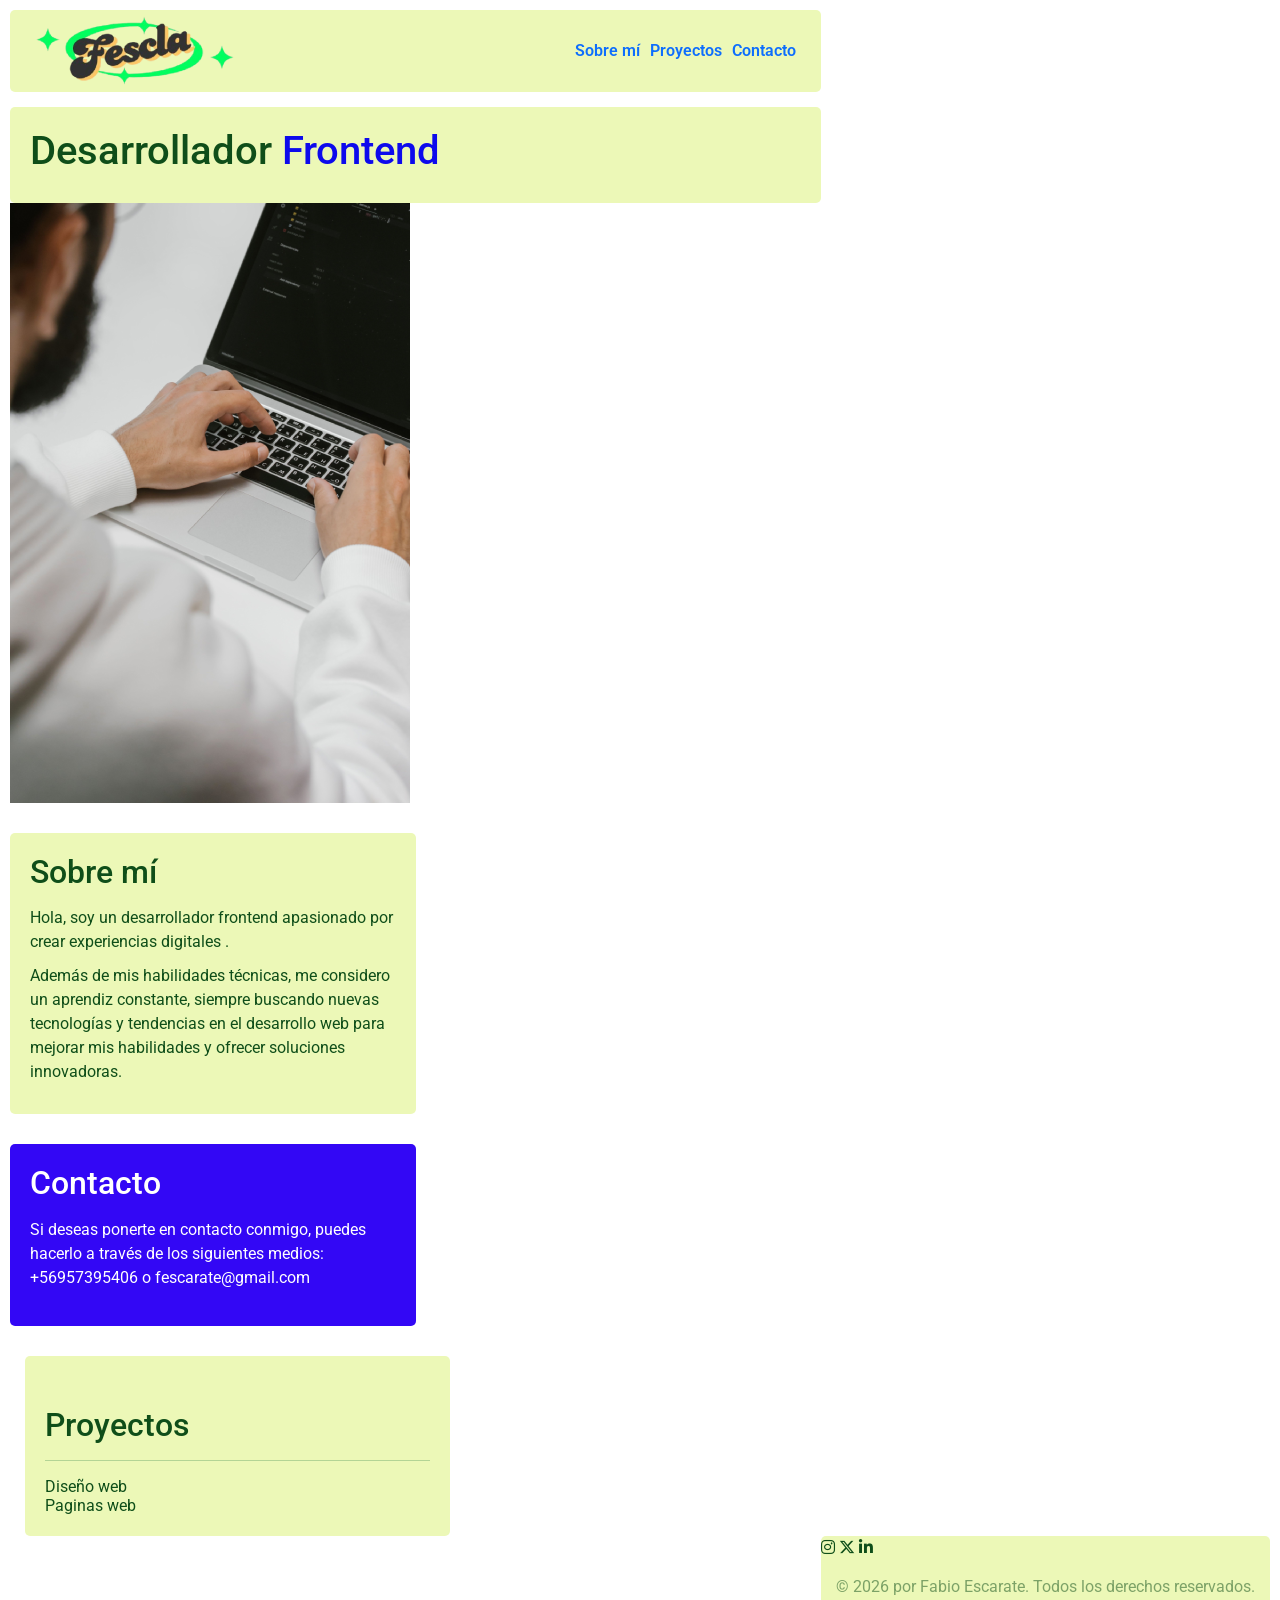
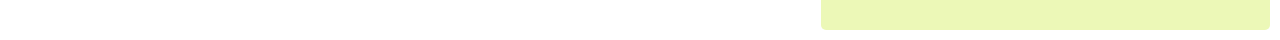
<file: portafolio/assets/index.html>
<!DOCTYPE html>
<html lang="es">

<head>
  <meta charset="UTF-8">
  <meta name="viewport" content="width=device-width, initial-scale=1.0">
  <title>Portafolio</title>
  <link rel="stylesheet" href="https://cdnjs.cloudflare.com/ajax/libs/font-awesome/6.5.2/css/all.min.css">
  <link href="https://cdn.jsdelivr.net/npm/bootstrap@5.3.8/dist/css/bootstrap.min.css" rel="stylesheet"
    integrity="sha384-sRIl4kxILFvY47J16cr9ZwB07vP4J8+LH7qKQnuqkuIAvNWLzeN8tE5YBujZqJLB" crossorigin="anonymous">
  <!-- estilos -->
  <link rel="stylesheet" href="css/style.css">
</head>

<body>
  <header class="fondo">
    <div>
      <img src="img/logotipo.png" alt="logo">
    </div>
    <nav class="menu">
      <ul>
        <li><a href="#sobremi">Sobre mí</a></li>
        <li><a href="#proyectos">Proyectos</a></li>
        <li><a href="#contacto">Contacto</a></li>
      </ul>
    </nav>
  </header>
  <section class="section">
    <div class="fondo">
      <h1> Desarrollador <span>Frontend</span></h1>
    </div>
    <div>
      <img src="img/foto.png" alt="foto de perfil">
    </div>
  </section>
  <main>
    <section id="sobremi" class="fondo">
      <h2>Sobre mí</h2>
      <p>Hola, soy un desarrollador frontend apasionado por crear experiencias digitales .</p>
      <p>Además de mis habilidades técnicas, me considero un aprendiz constante, siempre buscando nuevas tecnologías y
        tendencias en el desarrollo web para mejorar mis habilidades y ofrecer soluciones innovadoras.
      </p>
    </section>
    <section id="contacto" class="fondo fondo-oscuro">
      <h2>Contacto</h2>
      <p>Si deseas ponerte en contacto conmigo, puedes hacerlo a través de los siguientes medios: +56957395406 o
        fescarate@gmail.com</p>
    </section>
  </main>
  <aside>
    <div id="proyectos" class="fondo">
      <h2>Proyectos</h2>
      <hr>

      <div class="accordion-item">
        <h2 class="accordion-header">
          <button class="accordion-button collapsed" type="button" data-bs-toggle="collapse"
            data-bs-target="#collapseTwo" aria-expanded="false" aria-controls="collapseTwo">
            Diseño web
          </button>
        </h2>
        <div id="collapseTwo" class="accordion-collapse collapse">
          <div class="accordion-body">
            <img src="img/diseñoweb.png" alt="diseño web">
            <a href="./paginas/dise%C3%B1oweb.html" class="btn btn-success">Ver mas

            </a>
          </div>
        </div>
      </div>
      <div class="accordion-item">
        <h2 class="accordion-header">
          <button class="accordion-button collapsed" type="button" data-bs-toggle="collapse"
            data-bs-target="#collapseThree" aria-expanded="false" aria-controls="collapseThree">
            Paginas web
          </button>
        </h2>
        <div id="collapseThree" class="accordion-collapse collapse">
          <div class="accordion-body">
            <img src="img/sitiosweb.png" alt="Paginas web">
            <a href="./paginas/paginaWeb.html" class="btn btn-success">Ver mas
            </a>
          </div>
        </div>
      </div>


  </aside>





  <script src="https://cdn.jsdelivr.net/npm/bootstrap@5.3.8/dist/js/bootstrap.bundle.min.js"
    integrity="sha384-FKyoEForCGlyvwx9Hj09JcYn3nv7wiPVlz7YYwJrWVcXK/BmnVDxM+D2scQbITxI"
    crossorigin="anonymous"></script>
</body>
<footer class="fondo">
  <div class="redesFondo">
    <a href="https://www.instagram.com" target="_blank">
      <i class="fa-brands fa-instagram"></i>
    </a>
    <a href="https://www.x.com" target="_blank">
      <i class="fa-brands fa-x-twitter"></i>
    </a>
    <a href="https://www.linkedin.com" target="_blank">
      <i class="fa-brands fa-linkedin-in"></i>
    </a>
  </div>
  <div>

    <p>© 2026 por Fabio Escarate. Todos los derechos reservados.</p>
  </div>
</footer>

</html>
</file>
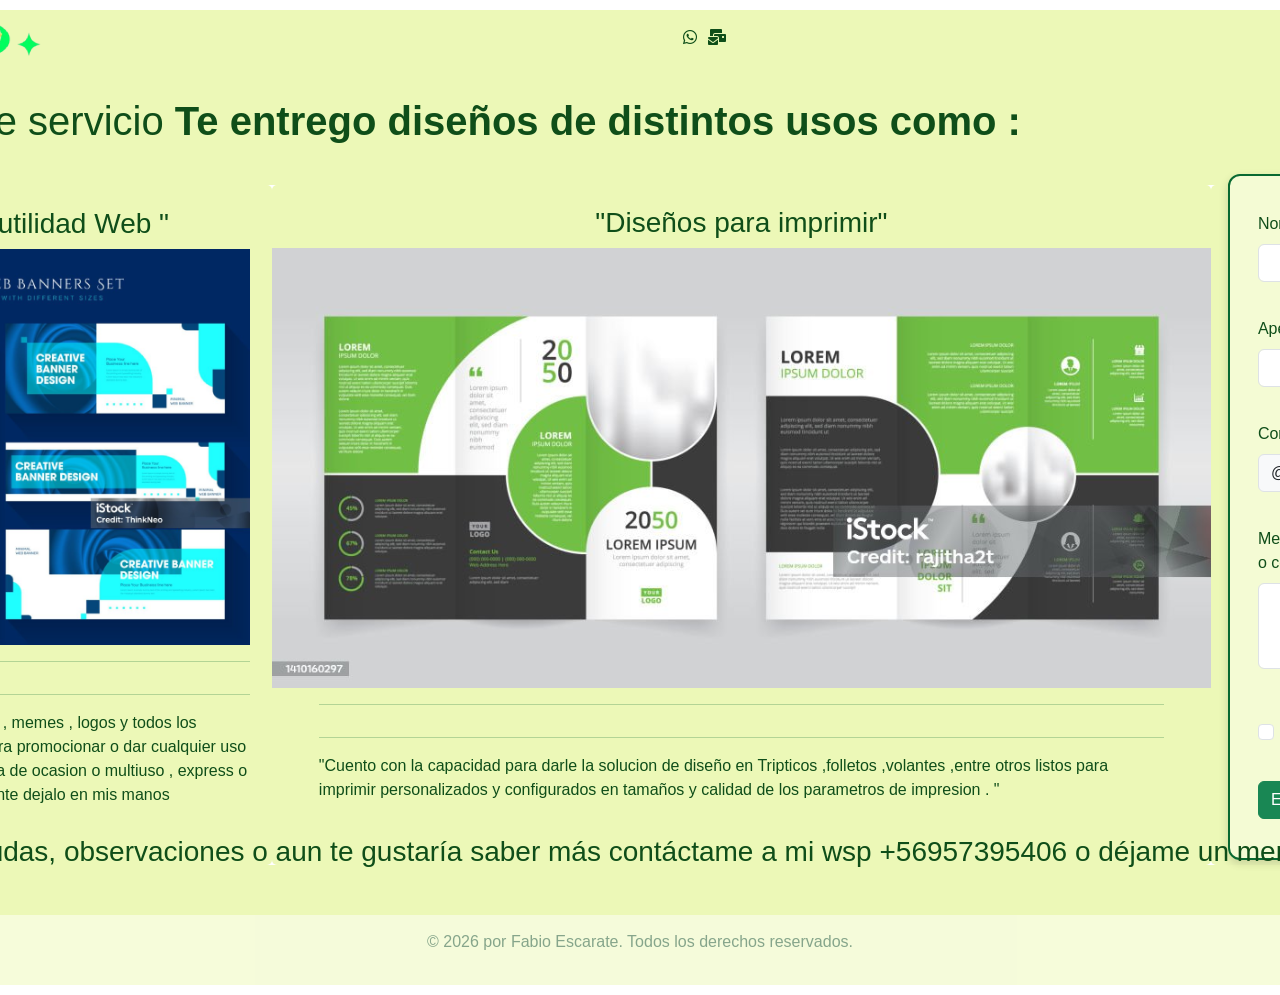
<file: portafolio/assets/paginas/diseñoweb.html>
<!DOCTYPE html>
<html lang="en">

<head>
  <meta charset="UTF-8">
  <meta name="viewport" content="width=device-width, initial-scale=1.0">
  <title> Pagina web </title>
  <link rel="stylesheet" href="https://cdnjs.cloudflare.com/ajax/libs/font-awesome/6.7.2/css/all.min.css">
  <link href="https://cdn.jsdelivr.net/npm/bootstrap@5.3.8/dist/css/bootstrap.min.css" rel="stylesheet"
    integrity="sha384-sRIl4kxILFvY47J16cr9ZwB07vP4J8+LH7qKQnuqkuIAvNWLzeN8tE5YBujZqJLB" crossorigin="anonymous">
  <link rel="stylesheet" href="../css/stylepageDW.css">

</head>

<body>
  <header class="fondo">
    <div class="logo">
      <img src="../img/logotipo.png" alt="logo">
    </div>

    <div class="redes">
      <a href="https://www.whatsapp.com/?lang=es" target=_blank>
        <i class="fa-brands fa-whatsapp"></i>
      </a>
      <a href="https://mail.google.com/mail/u/0/#inbox" target="_blank">
        <i class="fa-solid fa-envelopes-bulk"></i>
      </a>
    </div>
    <div class="volver">
      <a href="../index.html" class="btn btn-success">
        Volver
      </a>
      </a>
    </div>
    </a>
  </header>
  <section class="Titulo fondo">
    <h1> Con este servicio
      <strong>Te entrego diseños de distintos usos como : </strong>
    </h1>
  </section>
  <section class="formato fondo">
    <h3> "Diseño de utilidad Web "</h3>
    <img src="../img/DWbanner.png" alt="formato">
    <hr>
    <hr>

    <p> Wallpaper , Banners , memes , logos y todos los recursos graficos para promocionar o dar cualquier uso
      personalizado ya sea de ocasion o multiuso , express o detallado ,simplemente dejalo en mis manos
    </p>



  </section>
  <section class="colores fondo">
    <h3>
      "Diseños para imprimir"
    </h3>
    <img src="../img/DWtriptico.png" alt="colores">
    <hr>
    <hr>
    <p>
      "Cuento con la capacidad para darle la solucion de diseño en Tripticos ,folletos ,volantes ,entre otros listos
      para imprimir personalizados y configurados en tamaños y calidad de los parametros de impresion . "
    </p>

  </section>
  <aside id="acá" class=fondo>
    <form action="https://formsubmit.co/fescaratelara@gmail.com" method="POST" class="row g-3 needs-validation"
      novalidate>
      <div class="col-lg-12">
        <label for="validationCustom01" class="form-label">Nombre</label>
        <input type="text" class="form-control" id="validationCustom01" value="" required>
        <div class="valid-feedback">
          Looks good!
        </div>
      </div>
      <div class="col-lg-12">
        <label for="validationCustom02" class="form-label">Apellido</label>
        <input type="text" class="form-control" id="validationCustom02" value="" required>
        <div class="valid-feedback">
          Looks good!
        </div>
      </div>
      <div class="col-lg-12">
        <label for="validationCustomUsername" class="form-label">Correo</label>
        <div class="input-group has-validation">
          <span class="input-group-text" id="inputGroupPrepend">@</span>
          <input type="text" class="form-control" id="validationCustomUsername" aria-describedby="" required>
          <div class="invalid-feedback">
            Please choose a username.
          </div>
        </div>
      </div>
      <div class="mb-3">
        <label for="exampleFormControlTextarea1" class="form-label">Mensaje,sugerencia o consulta</label>
        <textarea class="form-control" id="exampleFormControlTextarea1" rows="3"></textarea>
      </div>
      <div class="col-12">
        <div class="form-check">
          <input class="form-check-input" type="checkbox" value="" id="invalidCheck" required>
          <label class="form-check-label" for="invalidCheck">
            Listo
          </label>
          <div class="invalid-feedback">
            You must agree before submitting.
          </div>
        </div>
      </div>

      <div class="col-12">
        <button type="submit" class="btn btn-success">
          Enviar
        </button>
    </form>

  </aside>
  </nav>

  <div class="fondo">

    <h3>
      Si tienes dudas, observaciones o aun te gustaría saber más contáctame a mi wsp +56957395406 o déjame un mensaje
      <a href="#acá">
        acá <i class="fa-solid fa-angles-up"></i>
      </a>
    </h3>
  </div>

  <footer>
    <div class="fondo">
      <p>© 2026 por Fabio Escarate. Todos los derechos reservados.</p>
    </div>
</body>
</footer>
</file>
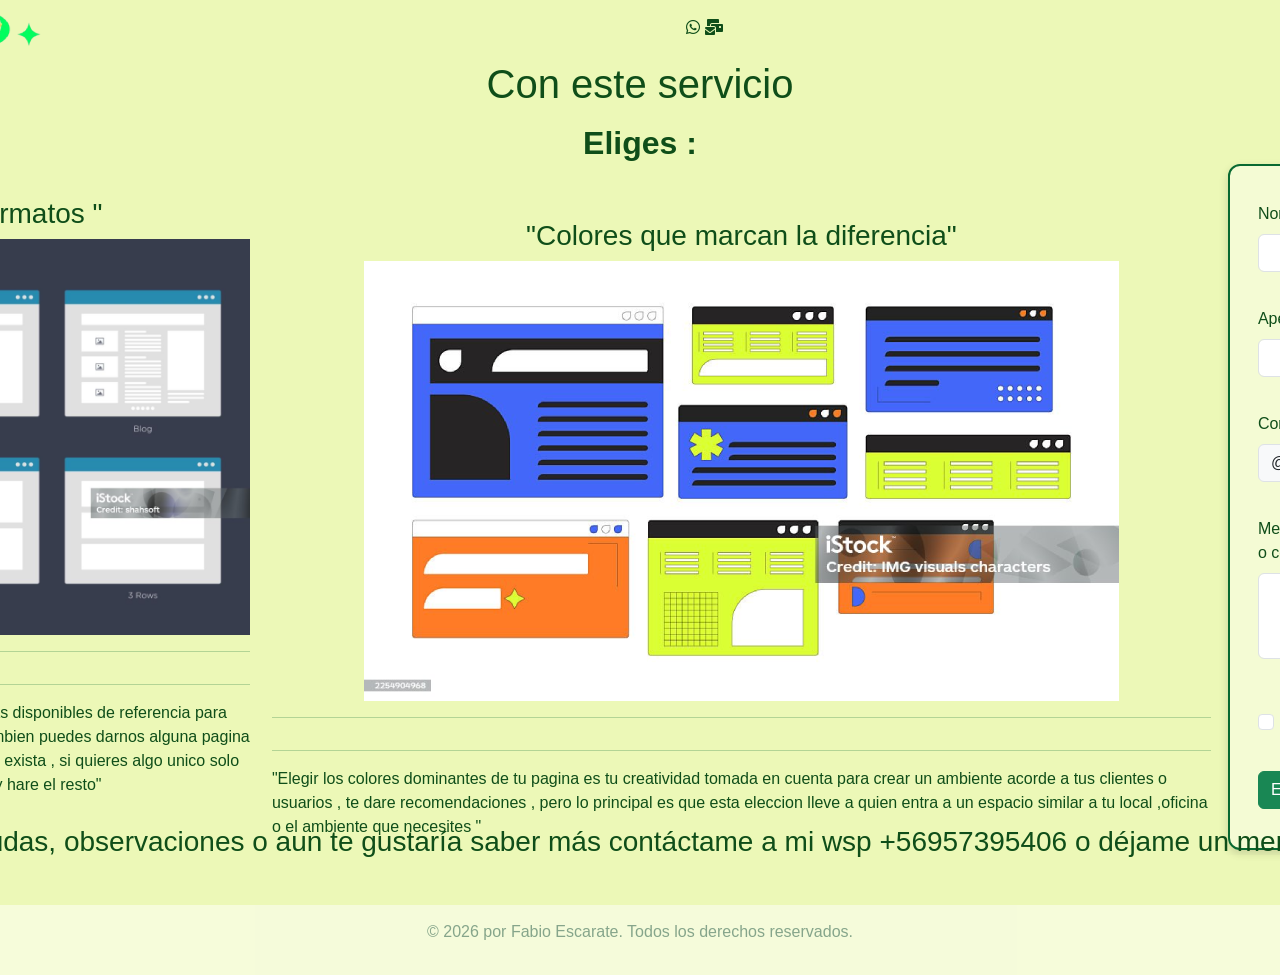
<file: portafolio/assets/paginas/paginaWeb.html>
<!DOCTYPE html>
<html lang="en">

<head>
  <meta charset="UTF-8">
  <meta name="viewport" content="width=device-width, initial-scale=1.0">
  <title> Pagina web </title>
  <link rel="stylesheet" href="https://cdnjs.cloudflare.com/ajax/libs/font-awesome/6.7.2/css/all.min.css">
  <link href="https://cdn.jsdelivr.net/npm/bootstrap@5.3.8/dist/css/bootstrap.min.css" rel="stylesheet"
    integrity="sha384-sRIl4kxILFvY47J16cr9ZwB07vP4J8+LH7qKQnuqkuIAvNWLzeN8tE5YBujZqJLB" crossorigin="anonymous">
  <link rel="stylesheet" href="../css/stylepagePW.css">
</head>

<body>
  <header class="fondo">
    <div>
      <img src="../img/logotipo.png" alt="logo">
    </div>
    <div class="redes">
      <a href="https://www.whatsapp.com/?lang=es" target=_blank>
        <i class="fa-brands fa-whatsapp"></i>
      </a>
      <a href="https://mail.google.com/mail/u/0/#inbox" target="_blank">
        <i class="fa-solid fa-envelopes-bulk"></i>
      </a>
    </div>
    <div class="volver">
      <a href="../index.html" class="btn btn-success">
        Volver
      </a>
    </div>
  </header>
  <section class="Titulo fondo">
    <h1> Con este servicio </h1>
    <h2><strong>Eliges :</strong></h2>
  </section>
  <section class="formato fondo ">
    <h3>
      "Estilos y formatos "
    </h3>
    <img src="../img/PW-formato.png" alt="formato">
    <hr>
    <hr>
    <p> "Cuento con plantillas disponibles de referencia para que te orientes o tambien puedes darnos alguna pagina de
      referencia que ya exista , si quieres algo unico solo expliquelo, dibujelo y hare el resto"
    </p>

  </section>
  <section class="colores fondo ">
    <h3>
      "Colores que marcan la diferencia"
    </h3>
    <img src="../img/PW-colores.png" alt="colores">
    <hr>
    <hr>
    <p>
      "Elegir los colores dominantes de tu pagina es tu creatividad tomada en cuenta para crear un ambiente acorde a tus
      clientes o usuarios , te dare recomendaciones , pero lo principal es que esta eleccion lleve a quien entra a un
      espacio similar a tu local ,oficina o el ambiente que <span>necesites</span> "
    </p>

  </section>

  <aside id="acä" class=fondo>
    <form action="https://formsubmit.co/fescaratelara@gmail.com" method="POST" class="row g-3 needs-validation"
      novalidate>
      <div class="col-lg-12">
        <label for="validationCustom01" class="form-label">Nombre</label>
        <input type="text" class="form-control" id="validationCustom01" name="nombre" required>
        <div class="valid-feedback">
          Looks good!
        </div>
      </div>
      <div class="col-lg-12">
        <label for="validationCustom02" class="form-label">Apellido</label>
        <input type="text" class="form-control" id="validationCustom02" name="Apellido" required>
        <div class="valid-feedback">
          Looks good!
        </div>
      </div>
      <div class="col-lg-12">
        <label for="validationCustomUsername" class="form-label">Correo</label>
        <div class="input-group has-validation">
          <span class="input-group-text" id="inputGroupPrepend">@</span>
          <input type="text" class="form-control" id="validationCustomUsername" name="nombre" required>
          <div class="invalid-feedback">
            Please choose a username.
          </div>
        </div>
      </div>
      <div class="mb-3">
        <label for="exampleFormControlTextarea1" class="form-label">Mensaje,sugerencia o consulta</label>
        <textarea class="form-control" id="exampleFormControlTextarea1" rows="3"></textarea>
      </div>
      <div class="col-12">
        <div class="form-check">
          <input class="form-check-input" type="checkbox" value="" id="invalidCheck" required>
          <label class="form-check-label" for="invalidCheck">
            Listo
          </label>
          <div class="invalid-feedback">
            You must agree before submitting.
          </div>
        </div>
      </div>

      <div class="col-12">
        <button type="submit" class="btn btn-success">
          Enviar
        </button>
    </form>

  </aside>
  <div class="fondo">

    <h3>
      Si tienes dudas, observaciones o aun te gustaría saber más contáctame a mi wsp +56957395406 o déjame un mensaje
      <a href="#acá">
        acá <i class="fa-solid fa-angles-up"></i>
      </a>
    </h3>
  </div>
  <footer class="fondo">
    <div>
      <p>© 2026 por Fabio Escarate. Todos los derechos reservados.</p>
    </div>
  </footer>


  <script src="https://cdn.jsdelivr.net/npm/bootstrap@5.3.8/dist/js/bootstrap.bundle.min.js"
    integrity="sha384-FKyoEForCGlyvwx9Hj09JcYn3nv7wiPVlz7YYwJrWVcXK/BmnVDxM+D2scQbITxI"
    crossorigin="anonymous"></script>

</body>

</html>
</file>
<file: portafolio/assets/css/style.css>
@import url('https://fonts.googleapis.com/css2?family=Google+Sans:ital,opsz,wght@0,17..18,400..700;1,17..18,400..700&family=Roboto:ital,wght@0,100..900;1,100..900&display=swap');


/* generales */

* {
    box-sizing: border-box;
    padding: 0px;
    margin: 0;
}

body {
    font-family: "Roboto", sans-serif;
    margin: 10px;
    display: grid;
    justify-content: center;
    grid-template-columns: repeat(3, 440px);
    grid-template-rows: 85px 315px 315px 300px 85px;
    grid-template-areas:
        "header header header"
        "section section aside"
        "section section aside"
        "main main aside"
        "footer1 footer1 footer1";
}

@media (max-width: 1320px) {
    body {
        grid-template-columns: 1fr;
        grid-template-rows: auto;
        grid-template-areas:
            "header"
            "section"
            "main"
            "aside"
            "footer";
    }

    .section,
    main {
        flex-direction: column;
    }
}

h1,
h2,
h3,
h4,
h5,
h6,
p,
li,
i {
    color: rgb(15, 78, 25);
}

hr {
    border-color: rgb(8, 105, 49);
}

a {
    text-decoration: none;
    font-weight: 600;
}

a:hover {
    color: rgb(46, 247, 123);
}

.fondo {
    background-color: rgba(193, 233, 17, 0.301);
    border-radius: 5px;
}



section,
main {
    max-width: 880px;
}

aside {
    max-width: 440px;
}

header {
    display: flex;
    justify-content: space-between;
    align-items: center;
    padding: 5px 25px;
    grid-area: header;
}

header .menu {
    display: flex;
    align-items: center;
}

header .menu ul {
    display: flex;
    list-style: none;
    column-gap: 10px;
    margin: 0;
    padding: 0;
}

section {
    grid-area: section;
    display: flex;
    column-gap: 10px;
    margin: 15px 0;
}

section .fondo {
    display: flex;
    align-items: center;
    padding: 20px;
}


section .fondo div {
    width: 50%;
}

section .fondo h1 span {
    font-size: 40px;
    color: rgb(13, 10, 236);
}

section img,
aside #proyectos a div img {
    max-width: 100%;
    height: auto;
}

main {
    grid-area: main;
    display: flex;
    column-gap: 10px;
}

main section h2 {
    margin-bottom: 15px;
}

main #sobremi,
main #contacto {
    width: 50%;
    padding: 20px;
    display: flex;
    flex-direction: column;
    justify-content: center;
}

main #sobremi p {
    margin-bottom: 10px;
}

main #contacto.fondo-oscuro {
    background-color: rgb(51, 7, 245);
}

main #contacto.fondo-oscuro p,
main #contacto.fondo-oscuro h2 {
    color: white;
}

aside {
    grid-area: aside;
    display: flex;
    flex-direction: column;
    justify-content: space-between;
}

aside #proyectos,
aside .redes {
    margin: 15px 0 0 15px;
    padding: 20px;
}

aside div.redesFondo {
    display: flex;
    justify-content: center;
    column-gap: 25px;
}

aside #proyectos>h2 {
    margin-top: 30px;
}

aside #proyectos a div {
    margin: 30px 0;
}

aside #proyectos a div h3 {
    margin-bottom: 15px;
}


footer {
    grid-area: footer1;
    display: flex;
    justify-content: space-between;
    flex-direction: column;
    align-items: right;
    width: 100%;
}

footer p {
    width: 100%;
    text-align: center;
    padding: 15px;
    opacity: 50%;
}
</file>
<file: portafolio/assets/css/stylepageDW.css>
<style>@import url('https://fonts.googleapis.com/css2?family=Google+Sans:ital,opsz,wght@0,17..18,400..700;1,17..18,400..700&family=Roboto:ital,wght@0,100..900;1,100..900&display=swap');
</style>
/* generales */

* {
    box-sizing: border-box;
    padding: 0px;
    margin: 0px;

}

body {
    font-family: "Roboto", sans-serif;
    color: rgba(193, 233, 17, 0.301);
    margin: 10px;
    display: grid;
    justify-content: center;
    grid-template-columns: 440px 939px;
    grid-template-rows: 55px 120px 580px 100px 50px;
    grid-template-areas:
        "header header header"
        "section1 section1 section1"
        "section2 section3 aside"
        "section2 section3 aside"
        "footer footer footer"
        "footer2 footer2 footer2";
}


h1,
h2,
h3,
h4,
h5,
h6,
p,
li,
i,
label {
    color: rgb(15, 78, 25);
}

hr {
    border-color: rgb(8, 105, 49);
}

a {
    text-decoration: none;
    font-weight: 600;
}

a:hover {
    color: rgb(46, 247, 123);
}

.fondo {
    background-color: rgba(193, 233, 17, 0.301);
    border-radius: 5px;
}

footer {
    grid-column: 1 / -1;
    width: 100%;
}

.section,
form {
    max-width: 880px;
}

aside {
    max-width: 380px;
    background-color: rgba(193, 233, 17, 0.301);
}

header.fondo {
    display: flex;
    justify-content: space-between;
    align-items: center;
    padding: 5px 10px;
    grid-area: header;


}

header .redes {

    display: flex;
    list-style: armenian;
    column-gap: 10px;
    padding: 0;

}

header .volver {
    display: flex;
    align-items: center;


}

section.Titulo.fondo {
    display: grid;
    justify-content: space-between;
    align-items: center;
    padding: 5px 25px;
    grid-area: section1;
    flex-direction: column;

}

section.formato.fondo {
    display: flex;
    justify-content: flex-start;
    padding: 5%;
    grid-area: section2;
    flex-direction: column;
}


section.colores.fondo {

    display: flex;
    justify-content: flex-end;
    align-items: center;
    padding: 5%;
    grid-area: section3;
    flex-direction: column;
}

section.colores hr {
    width: 100%;
}

aside {

    display: grid;
    justify-content: space-between;
    padding: 5px 25px;
    grid-area: aside;
    width: 100%;
    flex-direction: column;
}

aside form {
    border: 2px solid rgb(8, 105, 49);
    border-radius: 12px;
    padding: 20px;
    background-color: rgba(255, 255, 255, .4);
    box-shadow: 0 4px 10px rgba(0, 0, 0, .15);
}

div.fondo {

    display: flex;
    justify-content: flex-end;
    align-items: right;
    padding: 5px 25px;
    grid-area: footer;
    flex-direction: column;

}

footer .fondo {
    display: flex;
    grid-area: footer2;
    width: 100%;
    text-align: center;
    padding: 15px;
    opacity: 50%;
}
</file>
<file: portafolio/assets/css/stylepagePW.css>
<style>@import url('https://fonts.googleapis.com/css2?family=Google+Sans:ital,opsz,wght@0,17..18,400..700;1,17..18,400..700&family=Roboto:ital,wght@0,100..900;1,100..900&display=swap');
</style>
/* generales */

* {
    box-sizing: border-box;
    padding: 0px;
    margin: 0px;

}

body {
    font-family: "Roboto", sans-serif;
    display: grid;
    justify-content: center;
    grid-template-columns: 440px 939px;
    grid-template-rows: 55px 120px 580px 100px 50px;
    grid-template-areas:
        "header header header"
        "section1 section1 section1"
        "section2 section3 aside"
        "section2 section3 aside"
        "footer footer footer"
        "footer2 footer2 footer2";
}

h1,
h2,
h3,
h4,
h5,
h6,
p,
li,
i,
label {
    color: rgb(15, 78, 25);
}

hr {
    border-color: rgb(8, 105, 49);
}

a {
    text-decoration: none;
    font-weight: 600;
}

a:hover {
    color: rgb(46, 247, 123);
}

.fondo {
    background-color: rgba(193, 233, 17, 0.301);
    border-radius: 0px;
}

.section,
form {
    max-width: 880px;
}

aside {
    max-width: 380px;
}

header.fondo {
    display: flex;
    justify-content: space-between;
    align-items: center;
    padding: 5px 10px;
    grid-area: header;


}

header.redes {

    display: flex;
    list-style: armenian;
    column-gap: 10px;
    padding: 0;

}

header.volver {
    display: flex;
    align-items: center;


}

section.Titulo {
    display: flex;
    justify-content: space-between;
    align-items: center;
    padding: 5px 25px;
    grid-area: section1;
    flex-direction: column;

}

section.formato.fondo {
    display: flex;
    justify-content: flex-start;
    padding: 5%;
    grid-area: section2;
    flex-direction: column;
}


section.colores.fondo {

    display: flex;
    justify-content: flex-end;
    align-items: center;
    padding: 0;
    grid-area: section3;
    flex-direction: column;
}

section.colores hr {
    width: 100%;
}

aside {

    display: grid;
    justify-content: space-between;
    padding: 5px 25px;
    grid-area: aside;
    width: 100%;
    flex-direction: column;
}

aside form {
    border: 2px solid rgb(8, 105, 49);
    border-radius: 12px;
    padding: 20px;
    background-color: rgba(255, 255, 255, .4);
    box-shadow: 0 4px 10px rgba(0, 0, 0, .15);
}

footer {
    grid-column: 1 / -1;
    grid-area: footer2;
    display: flex;
    justify-content: center;
    align-items: center;
    width: 100%;
    text-align: center;
    padding: 15px;
    opacity: 0.5;
}

div.fondo {
    display: flex;
    justify-content: end;
    align-items: center;
    padding: 5px 25px;
    grid-area: footer;

    flex-direction: column;
}
</file>
